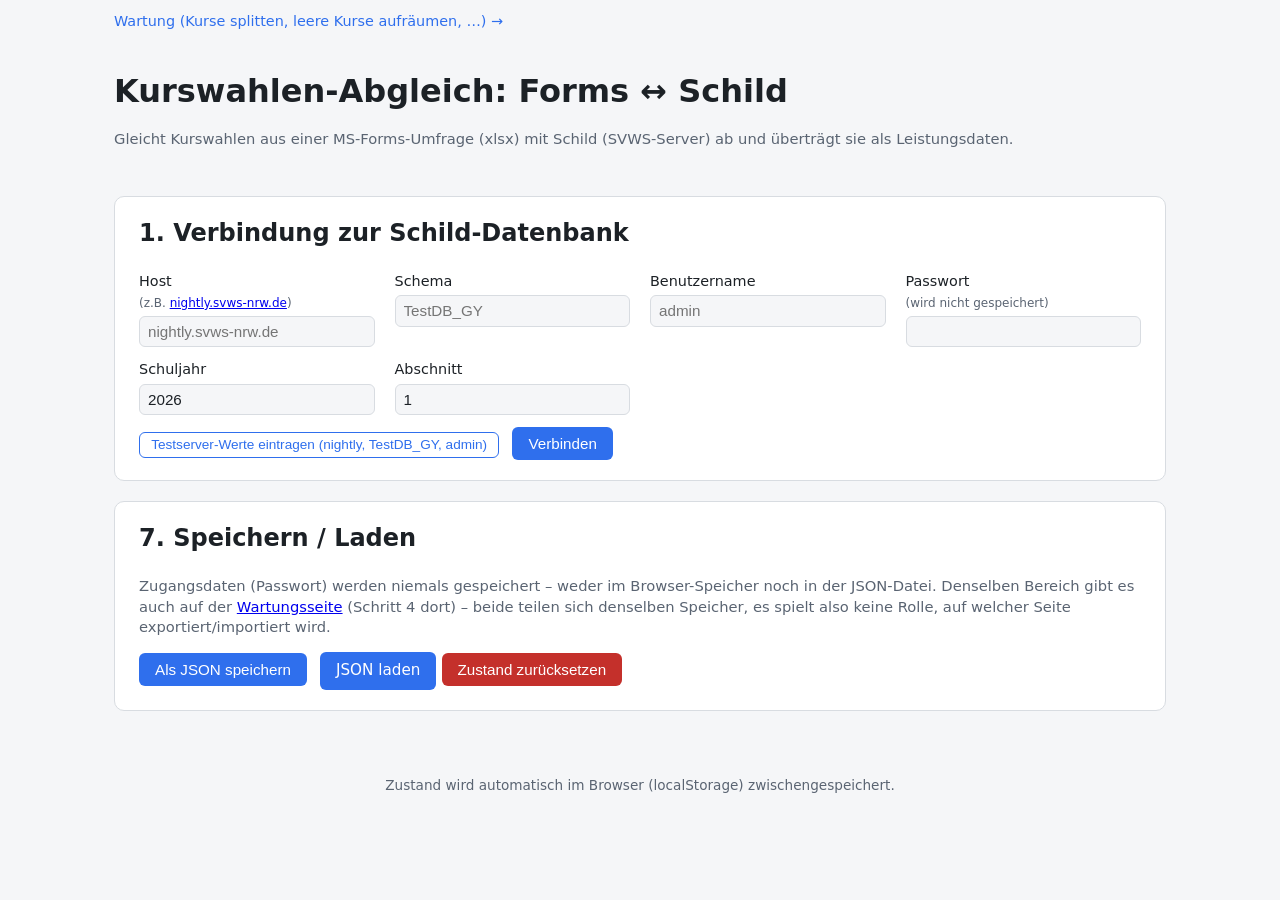
<file: index.html>
<!DOCTYPE html>
<html lang="de">
<head>
<meta charset="UTF-8" />
<meta name="viewport" content="width=device-width, initial-scale=1.0" />
<title>Kurswahlen-Abgleich: Forms ↔ Schild</title>
<link rel="stylesheet" href="css/style.css" />
</head>
<body>
<nav class="page-nav"><a href="wartung.html">Wartung (Kurse splitten, leere Kurse aufräumen, …) →</a></nav>
<header>
  <h1>Kurswahlen-Abgleich: Forms ↔ Schild</h1>
  <p class="subtitle">Gleicht Kurswahlen aus einer MS-Forms-Umfrage (xlsx) mit Schild (SVWS-Server) ab und überträgt sie als Leistungsdaten.</p>
</header>

<main>

<section id="section-connection" class="card">
  <h2>1. Verbindung zur Schild-Datenbank</h2>
  <div class="grid-form">
    <label>Host <small>(z.B. <a href="https://nightly.svws-nrw.de" target="_blank" rel="noopener">nightly.svws-nrw.de</a>)</small>
      <input type="text" id="conn-host" placeholder="nightly.svws-nrw.de" />
    </label>
    <label>Schema
      <input type="text" id="conn-schema" placeholder="TestDB_GY" />
    </label>
    <label>Benutzername
      <input type="text" id="conn-username" placeholder="admin" autocomplete="username" />
    </label>
    <label>Passwort <small>(wird nicht gespeichert)</small>
      <input type="password" id="conn-password" autocomplete="current-password" />
    </label>
    <label>Schuljahr
      <input type="number" id="conn-jahr" placeholder="2026" />
    </label>
    <label>Abschnitt
      <input type="number" id="conn-abschnitt" min="1" max="2" placeholder="1" />
    </label>
  </div>
  <button type="button" class="btn-secondary" id="btn-fill-testdata">Testserver-Werte eintragen (nightly, TestDB_GY, admin)</button>
  <button id="btn-connect">Verbinden</button>
  <span id="connect-status" class="status-msg"></span>

  <div id="status-katalog-wrapper" class="hidden">
    <h3>Zu berücksichtigende Schüler-Status</h3>
    <div id="status-katalog-container" class="checkbox-row"></div>
  </div>
</section>

<section id="section-schild-data" class="card hidden">
  <h2>2. Schild-Daten laden</h2>
  <button id="btn-load-schild-data">Schüler &amp; Kurse laden</button>
  <span id="schild-data-status" class="status-msg"></span>
  <div id="schild-data-counts" class="counts"></div>
</section>

<section id="section-forms-import" class="card hidden">
  <h2>3. Forms-Datei laden</h2>
  <input type="file" id="forms-file-input" accept=".xlsx,.xls" />
  <span id="forms-file-status" class="status-msg"></span>

  <div id="forms-preview-wrapper" class="hidden table-scroll">
    <table id="forms-preview-table"></table>
  </div>

  <div id="forms-mapping-wrapper" class="hidden">
    <h3>Spaltenzuordnung</h3>
    <div class="mapping-columns">
      <div>
        <h4>Namensspalte</h4>
        <div id="forms-name-col-container" class="column-picker-list"></div>
      </div>
      <div>
        <h4>Kurswahl-Spalten</h4>
        <div id="forms-course-cols-container" class="column-picker-list"></div>
      </div>
    </div>
    <button id="btn-apply-mapping">Auswahl übernehmen</button>
    <span id="forms-mapping-status" class="status-msg"></span>
  </div>
</section>

<section id="section-course-rewrite" class="card hidden">
  <h2>3a. Kurs-Rewrite</h2>
  <p class="hint">
    Manche Forms-Antworten kombinieren mehrere Wahlen in einer Zelle (z.B. "Lernzeit + ELSA"). Über ein
    Trennzeichen lässt sich eine solche Zelle in mehrere einzelne Kurswahlen aufsplitten, die danach
    unabhängig voneinander gematcht und übertragen werden – aus "Lernzeit + ELSA" werden dann z.B. zwei
    getrennte Wahlen "Lernzeit" und "ELSA". Gilt für alle Kurswahl-Spalten gleichermaßen. Trennzeichen-Feld
    leeren, um nicht zu splitten (Standardzustand).
  </p>
  <label>Trennzeichen
    <input type="text" id="course-split-delimiter" placeholder="z.B. +" />
  </label>
  <button id="btn-apply-course-split">Übernehmen</button>
  <span id="course-split-status" class="status-msg"></span>
</section>

<section id="section-column-prefixes" class="card hidden">
  <h2>3b. Spaltenkürzel für Kurswahl-Spalten</h2>
  <p class="hint">
    Jeder Kurswahl-Spalte kann ein Kürzel vorangestellt werden, das beim Matching dem gewählten
    Kurstext vorangestellt wird (Standard: S&lt;Spaltennummer&gt;). So lässt sich z.B. "Rudern" aus
    Spalte 7 einem anderen Schild-Kurs zuordnen als "Rudern" aus Spalte 9. Kürzel-Feld leeren, um keinen
    Präfix zu verwenden; dasselbe Kürzel für mehrere Spalten vergeben, um sie beim Matching
    zusammenzufassen.
  </p>
  <div id="column-prefix-container" class="column-prefix-list"></div>
  <button id="btn-apply-column-prefixes">Kürzel übernehmen</button>
  <span id="column-prefix-status" class="status-msg"></span>
</section>

<section id="section-student-matching" class="card hidden">
  <h2>4. Abgleich Schüler</h2>
  <button id="btn-automatch-students">Automatisch matchen</button>
  <button id="btn-save-student-matches" class="btn-secondary">Speichern</button>
  <span id="student-match-summary" class="status-msg"></span>

  <div class="filter-row">
    <div class="checkbox-row" id="student-status-filter">
      <label><input type="checkbox" value="saved" checked /> Gespeichert</label>
      <label><input type="checkbox" value="high" checked /> Hohe Konfidenz (Vorschlag)</label>
      <label><input type="checkbox" value="low" checked /> Niedrige Konfidenz</label>
      <label><input type="checkbox" value="none" checked /> Kein Treffer</label>
      <label><input type="checkbox" value="ignored" checked /> Ignoriert</label>
    </div>
    <button type="button" class="btn-secondary" id="btn-student-filter-unsicher">Nur unsichere anzeigen</button>
    <button type="button" class="btn-secondary" id="btn-student-filter-alle">Alle anzeigen</button>
  </div>

  <div class="table-scroll">
    <table id="student-match-table">
      <thead><tr><th>Forms-Name</th><th>Schild-Schüler</th><th>Status</th><th>Ignorieren</th></tr></thead>
      <tbody></tbody>
    </table>
  </div>
  <datalist id="schueler-datalist"></datalist>
</section>

<section id="section-missing-students" class="card hidden">
  <h2>4a. Schüler ohne Forms-Abgabe</h2>
  <p class="hint">
    Zeigt Schild-Schüler:innen (aus der in Schritt 2 geladenen, statusgefilterten Liste), die bislang
    keiner Forms-Zeile zugeordnet sind – Stand der Zuordnungen aus Schritt 4. Über die Klassenauswahl in
    der Kopfzeile lässt sich auf eine Klasse eingrenzen; nach der ersten Auswahl kann mit den Pfeiltasten
    hoch/runter klassenweise weitergeblättert werden.
  </p>
  <button id="btn-check-missing-students">Prüfen / Aktualisieren</button>
  <span id="missing-students-status" class="status-msg"></span>
  <div class="table-scroll">
    <table id="missing-students-table">
      <thead>
        <tr>
          <th><button type="button" class="th-sort-btn" data-sort-key="name" data-label="Name">Name</button></th>
          <th><button type="button" class="th-sort-btn" data-sort-key="id" data-label="Schild-ID">Schild-ID</button></th>
          <th>
            <button type="button" class="th-sort-btn" data-sort-key="klasse" data-label="Klasse">Klasse</button>
            <select id="missing-students-klasse-filter"><option value="">Alle Klassen</option></select>
          </th>
        </tr>
      </thead>
      <tbody></tbody>
    </table>
  </div>
</section>

<section id="section-course-matching" class="card hidden">
  <h2>5. Abgleich Kurse</h2>
  <button id="btn-automatch-courses">Automatisch matchen</button>
  <span id="course-match-summary" class="status-msg"></span>

  <div class="filter-row">
    <div class="checkbox-row" id="course-status-filter">
      <label><input type="checkbox" value="saved" checked /> Gespeichert</label>
      <label><input type="checkbox" value="high" checked /> Hohe Konfidenz (Vorschlag)</label>
      <label><input type="checkbox" value="low" checked /> Niedrige Konfidenz</label>
      <label><input type="checkbox" value="none" checked /> Kein Treffer</label>
      <label><input type="checkbox" value="ignored" checked /> Ignoriert</label>
    </div>
    <button type="button" class="btn-secondary" id="btn-course-filter-unsicher">Nur unsichere anzeigen</button>
    <button type="button" class="btn-secondary" id="btn-course-filter-alle">Alle anzeigen</button>
  </div>

  <div class="table-scroll">
    <table id="course-match-table">
      <thead><tr><th>Forms-Kurstext</th><th>Schild-Kurs</th><th>Status</th><th>Ignorieren</th><th>Aktion</th></tr></thead>
      <tbody></tbody>
    </table>
  </div>
  <datalist id="kurs-datalist"></datalist>
</section>

<dialog id="create-kurs-dialog">
  <form id="create-kurs-form" method="dialog">
    <h3>Neuen Kurs anlegen</h3>
    <p class="hint">Für Forms-Kurstext: <strong id="create-kurs-source-text"></strong></p>
    <div class="grid-form">
      <label>Kürzel <small>(Pflichtfeld, eindeutige Kurs-Kennung in Schild)</small>
        <input type="text" id="create-kurs-kuerzel" required maxlength="30" />
      </label>
      <label>Zeugnisbezeichnung <small>(optional, hilft beim künftigen automatischen Matching)</small>
        <input type="text" id="create-kurs-bezeichnung" />
      </label>
      <label>Fach <small>(optional)</small>
        <select id="create-kurs-fach"><option value="">(kein Fach)</option></select>
      </label>
      <label>Kursart (allgemein) <small>(Pflichtfeld, z.B. AG, GK, ZK)</small>
        <input type="text" id="create-kurs-kursart" list="kursart-datalist" required />
        <datalist id="kursart-datalist"></datalist>
      </label>
      <label>Wochenstunden
        <input type="number" id="create-kurs-wochenstunden" min="0" value="2" />
      </label>
      <label><input type="checkbox" id="create-kurs-sichtbar" checked /> Sichtbar in Schild</label>
    </div>
    <div>
      <span>Jahrgänge <small>(vorbelegt: 05–10, EF, Q1, Q2, falls in Schild vorhanden)</small></span>
      <div id="create-kurs-jahrgaenge-container" class="checkbox-row"></div>
    </div>
    <span id="create-kurs-status" class="status-msg"></span>
    <div class="dialog-actions">
      <button type="button" id="btn-create-kurs-cancel" class="btn-secondary">Abbrechen</button>
      <button type="submit" id="btn-create-kurs-submit">Kurs anlegen</button>
    </div>
  </form>
</dialog>

<section id="section-transfer" class="card hidden">
  <h2>6. Übertragung</h2>
  <div class="grid-form">
    <label>Kursart-Fallback <small>(falls Kurs keine Kursart liefert)</small>
      <input type="text" id="default-kursart" placeholder="z.B. AG" />
    </label>
    <label>Wochenstunden-Fallback
      <input type="number" id="default-wochenstunden" min="0" value="0" />
    </label>
    <label>Umfang Lernstandsbericht
      <select id="default-umfang">
        <option value="V">V (voller Umfang)</option>
        <option value="R">R (reduzierter Umfang)</option>
      </select>
    </label>
    <label><input type="checkbox" id="default-auf-zeugnis" /> Auf Zeugnis</label>
    <label><input type="checkbox" id="default-epochal" /> Epochalunterricht</label>
    <label>Nur ab Excel-Zeile <small>(optional, für Nachträge – Zeile 1 ist die Kopfzeile, Zeile 2 die erste Datenzeile)</small>
      <input type="number" id="transfer-start-row" min="1" placeholder="alle Zeilen" />
    </label>
  </div>

  <button id="btn-compute-preview">Vorschau berechnen</button>
  <span id="transfer-preview-status" class="status-msg"></span>
  <div class="counts" id="transfer-preview-counts"></div>

  <div class="table-scroll">
    <table id="transfer-preview-table">
      <thead><tr><th><input type="checkbox" id="transfer-select-all" checked /></th><th>Schüler</th><th>Kurs</th><th>Hinweis</th></tr></thead>
      <tbody></tbody>
    </table>
  </div>

  <button id="btn-execute-transfer" disabled>Übertragen starten</button>
  <div id="transfer-log" class="log"></div>
</section>

<section id="section-save-load" class="card">
  <h2>7. Speichern / Laden</h2>
  <p class="hint">
    Zugangsdaten (Passwort) werden niemals gespeichert – weder im Browser-Speicher noch in der JSON-Datei.
    Denselben Bereich gibt es auch auf der <a href="wartung.html">Wartungsseite</a> (Schritt 4 dort) – beide
    teilen sich denselben Speicher, es spielt also keine Rolle, auf welcher Seite exportiert/importiert
    wird.
  </p>
  <button id="btn-export-json">Als JSON speichern</button>
  <label class="file-btn">JSON laden
    <input type="file" id="import-json-input" accept=".json" />
  </label>
  <button id="btn-reset-state" class="btn-danger">Zustand zurücksetzen</button>
  <span id="save-load-status" class="status-msg"></span>
</section>

<section id="section-kurse-ohne-wahl" class="card hidden">
  <h2>8. Kurse ohne Forms-Wahl</h2>
  <p class="hint">
    Vergleicht für alle in Schritt 4 gematchten Schüler:innen ihre aktuellen Schild-Kurse mit ihren
    gematchten Forms-Kurswahlen aus Schritt 5 und findet Leistungsdaten-Einträge zu Kursen, die laut Forms
    nicht (mehr) gewählt wurden – z.B. Reste einer alten AG-Wahl. Setzt einen abgeschlossenen
    Forms-Abgleich voraus (Schritte 3–5). Berücksichtigt dabei auch die auf der
    <a href="wartung.html">Wartungsseite</a> konfigurierten Jahrgangs-/Klassen-Splits: liegt ein Kurs auf
    einem Zielkurs eines solchen Splits, gilt rückwirkend der ursprüngliche Quellkurs als gewählt – ein
    frisch gesplitteter Kurs wird also nicht fälschlich als "nicht gewählt" gemeldet, nur weil er selbst
    nie Teil einer Forms-Kurswahl war. Da reguläre Fachkurse (Mathematik, Deutsch, …) nichts mit der
    Forms-Umfrage zu tun haben und sonst immer als "nicht gewählt" auftauchen würden, muss der Vergleich
    auf mindestens ein Fach und eine Kursart eingegrenzt werden.
  </p>
  <p class="hint">
    Die in Klammern angezeigten Teilnehmerzahlen der Kurse stammen aus dem letzten "Schild-Daten laden"
    (Schritt 2) und werden automatisch nach jeder Übertragung (Schritt 6) aktualisiert. Bei Bedarf (z.B.
    wenn parallel in Schild selbst oder auf der Wartungsseite etwas geändert wurde) auch manuell möglich:
  </p>
  <button type="button" class="btn-secondary" id="btn-refresh-kursbelegung">Kursbelegung aktualisieren</button>
  <span id="kursbelegung-refresh-status" class="status-msg"></span>

  <div class="checkbox-row">
    <label><input type="checkbox" id="kurse-ohne-wahl-fach-select-all" checked /> <strong>Fach: alle</strong></label>
  </div>
  <div class="checkbox-row" id="kurse-ohne-wahl-fach-filter"></div>
  <div class="checkbox-row">
    <label><input type="checkbox" id="kurse-ohne-wahl-kursart-select-all" checked /> <strong>Kursart: alle</strong></label>
  </div>
  <div class="checkbox-row" id="kurse-ohne-wahl-kursart-filter"></div>
  <button id="btn-run-kurse-ohne-wahl">Prüfen</button>
  <span id="kurse-ohne-wahl-status" class="status-msg"></span>
  <progress id="kurse-ohne-wahl-progress" class="progress-bar hidden" value="0" max="100"></progress>

  <div>
    <input type="text" id="kurse-ohne-wahl-suche" placeholder="Suchen (Schüler, Fach, Kursart, Kurs) …" />
  </div>
  <div class="table-scroll">
    <table id="kurse-ohne-wahl-table">
      <thead>
        <tr>
          <th><input type="checkbox" id="kurse-ohne-wahl-select-all" /></th>
          <th><button type="button" class="th-sort-btn" data-sort-key="schueler" data-label="Schüler">Schüler</button></th>
          <th><button type="button" class="th-sort-btn" data-sort-key="fach" data-label="Fach">Fach</button></th>
          <th><button type="button" class="th-sort-btn" data-sort-key="kursart" data-label="Kursart">Kursart</button></th>
          <th><button type="button" class="th-sort-btn" data-sort-key="kurs" data-label="Kurs">Kurs</button></th>
          <th><button type="button" class="th-sort-btn" data-sort-key="id" data-label="Leistungsdaten-ID">Leistungsdaten-ID</button></th>
          <th></th>
        </tr>
      </thead>
      <tbody></tbody>
    </table>
  </div>
  <button id="btn-delete-kurse-ohne-wahl" class="btn-danger" disabled>Ausgewählte löschen</button>
  <div id="kurse-ohne-wahl-log" class="log"></div>
</section>

</main>

<footer>
  <p>Zustand wird automatisch im Browser (localStorage) zwischengespeichert.</p>
</footer>

<script src="js/vendor/xlsx.full.min.js"></script>
<script src="js/svwsApi.js"></script>
<script src="js/sharedCode.js"></script>
<script src="js/export.js"></script>
<script src="js/formsImport.js"></script>
<script src="js/matching.js"></script>
<script src="js/storage.js"></script>
<script src="js/app.js"></script>
</body>
</html>
</file>
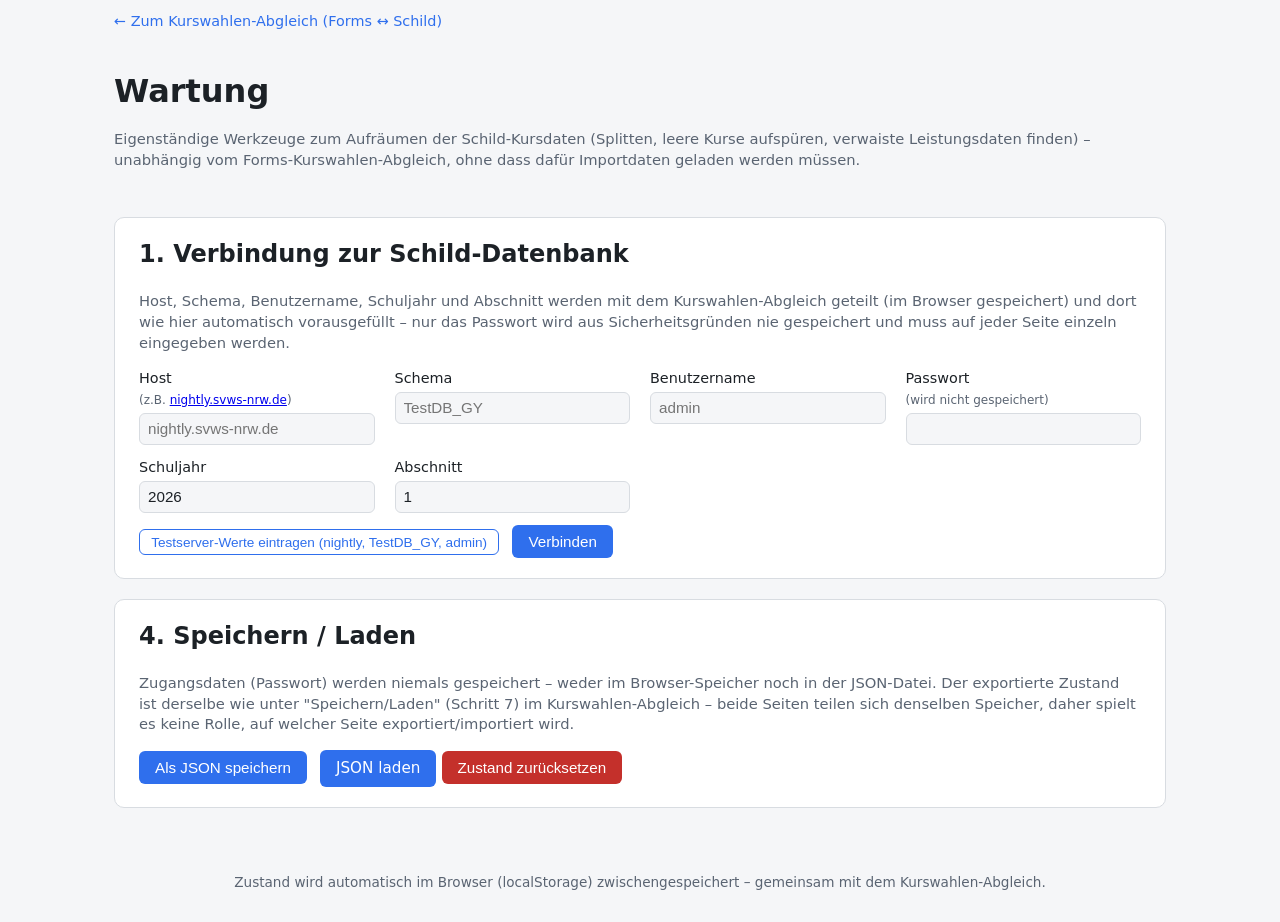
<file: wartung.html>
<!DOCTYPE html>
<html lang="de">
<head>
<meta charset="UTF-8" />
<meta name="viewport" content="width=device-width, initial-scale=1.0" />
<title>Kurswahlen-Abgleich: Wartung</title>
<link rel="stylesheet" href="css/style.css" />
</head>
<body>
<nav class="page-nav"><a href="index.html">← Zum Kurswahlen-Abgleich (Forms ↔ Schild)</a></nav>
<header>
  <h1>Wartung</h1>
  <p class="subtitle">
    Eigenständige Werkzeuge zum Aufräumen der Schild-Kursdaten (Splitten, leere Kurse aufspüren, verwaiste
    Leistungsdaten finden) – unabhängig vom Forms-Kurswahlen-Abgleich, ohne dass dafür Importdaten geladen
    werden müssen.
  </p>
</header>

<main>

<section id="section-connection" class="card">
  <h2>1. Verbindung zur Schild-Datenbank</h2>
  <p class="hint">
    Host, Schema, Benutzername, Schuljahr und Abschnitt werden mit dem Kurswahlen-Abgleich geteilt (im
    Browser gespeichert) und dort wie hier automatisch vorausgefüllt – nur das Passwort wird aus
    Sicherheitsgründen nie gespeichert und muss auf jeder Seite einzeln eingegeben werden.
  </p>
  <div class="grid-form">
    <label>Host <small>(z.B. <a href="https://nightly.svws-nrw.de" target="_blank" rel="noopener">nightly.svws-nrw.de</a>)</small>
      <input type="text" id="conn-host" placeholder="nightly.svws-nrw.de" />
    </label>
    <label>Schema
      <input type="text" id="conn-schema" placeholder="TestDB_GY" />
    </label>
    <label>Benutzername
      <input type="text" id="conn-username" placeholder="admin" autocomplete="username" />
    </label>
    <label>Passwort <small>(wird nicht gespeichert)</small>
      <input type="password" id="conn-password" autocomplete="current-password" />
    </label>
    <label>Schuljahr
      <input type="number" id="conn-jahr" placeholder="2026" />
    </label>
    <label>Abschnitt
      <input type="number" id="conn-abschnitt" min="1" max="2" placeholder="1" />
    </label>
  </div>
  <button type="button" class="btn-secondary" id="btn-fill-testdata">Testserver-Werte eintragen (nightly, TestDB_GY, admin)</button>
  <button id="btn-connect">Verbinden</button>
  <span id="connect-status" class="status-msg"></span>

  <div id="status-katalog-wrapper" class="hidden">
    <h3>Zu berücksichtigende Schüler-Status</h3>
    <div id="status-katalog-container" class="checkbox-row"></div>
  </div>
</section>

<section id="section-schild-data" class="card hidden">
  <h2>2. Schild-Daten laden</h2>
  <button id="btn-load-schild-data">Schüler &amp; Kurse laden</button>
  <span id="schild-data-status" class="status-msg"></span>
  <div id="schild-data-counts" class="counts"></div>
</section>

<section id="section-wartung" class="card hidden">
  <h2>3. Wartung</h2>
  <p class="hint">
    Die in Klammern angezeigten Teilnehmerzahlen der Kurse stammen aus dem letzten "Schild-Daten laden"
    oben und werden automatisch nach jedem Split/Löschen unten aktualisiert. Bei Bedarf (z.B. wenn parallel
    in Schild selbst etwas geändert wurde) auch manuell möglich:
  </p>
  <button type="button" class="btn-secondary" id="btn-refresh-kursbelegung">Kursbelegung aktualisieren</button>
  <span id="kursbelegung-refresh-status" class="status-msg"></span>

  <details class="wartung-baustein">
  <summary><h3>Leistungsdaten mit leerem Kurs</h3></summary>
  <p class="hint">
    Findet Leistungsdaten-Einträge, die eine Kursart tragen (also ursprünglich einem Kurs zugeordnet
    waren), deren Kurs-Verknüpfung aber fehlt <em>oder</em> auf einen nicht mehr existierenden Kurs zeigt
    – letzteres z.B. bei doppelt angelegten Einträgen für dasselbe Fach, bei denen einer der beiden Kurse
    zwischenzeitlich in Schild gelöscht wurde (Schild zeigt den Kurs dann als leer an, obwohl technisch
    eine Kurs-ID hinterlegt ist). Normaler Klassenunterricht <strong>ohne</strong> Kursart wird nicht
    gemeldet – regulärer Klassenunterricht mit Kursart PUK wird gemeldet. Über die ▾-Schaltfläche
    im Spaltenkopf "Kursart" lässt sich eine solche Kursart gezielt ausblenden (Checkbox-Filter, wie bei
    "Leere Kurse suchen" unten – wirkt nur auf die Anzeige, nicht auf die Prüfung selbst).
  </p>
  <button id="btn-run-check-leerer-kurs">Prüfen</button>
  <span id="check-leerer-kurs-status" class="status-msg"></span>
  <span id="check-leerer-kurs-treffer-hinweis" class="status-msg"></span>
  <progress id="check-leerer-kurs-progress" class="progress-bar hidden" value="0" max="100"></progress>

  <div class="table-scroll">
    <table id="check-leerer-kurs-table">
      <thead>
        <tr>
          <th><input type="checkbox" id="check-leerer-kurs-select-all" /></th>
          <th>Schüler</th>
          <th>Fach</th>
          <th>
            Kursart
            <span class="col-filter-wrap">
              <button type="button" class="col-filter-btn" id="check-leerer-kurs-kursart-filter-btn" title="Nach Kursart filtern">▾</button>
              <div class="col-filter-popover hidden" id="check-leerer-kurs-kursart-filter-popover">
                <div class="col-filter-options" id="check-leerer-kurs-kursart-filter-options"></div>
              </div>
            </span>
          </th>
          <th>Kurs-ID</th>
          <th>Leistungsdaten-ID</th>
        </tr>
      </thead>
      <tbody></tbody>
    </table>
  </div>
  <button id="btn-delete-check-leerer-kurs" class="btn-danger" disabled>Ausgewählte löschen</button>
  <div id="check-leerer-kurs-log" class="log"></div>

  </details>

  <details class="wartung-baustein">
  <summary><h3>Split in Jahrgangskurse</h3></summary>
  <p class="hint">
    Verschiebt Schüler:innen eines Jahrgangs von einem Quellkurs in einen Zielkurs (z.B. um einen
    gemeinsam angelegten Kurs nachträglich nach Jahrgängen aufzuteilen). Quell- und Zielkurs müssen
    bereits existierende Kurse sein; fehlt der passende Zielkurs, legt der Button "+ Kurs" im Zielkurs-Feld
    ihn über einen eigenen Dialog an (mit Vorschlägen aus dem Quellkurs vorbelegt, aber frei änderbar).
    Bereits im Zielkurs vorhandene Schüler:innen werden nicht doppelt angelegt, aber trotzdem aus dem
    Quellkurs entfernt. Über "+ Jahrgang" lässt sich zu einer Zeile schnell eine weitere Zeile mit demselben
    Quellkurs anlegen, um einen Kurs auf mehrere Jahrgänge/Zielkurse aufzuteilen.
  </p>

  <h4>Automatischer Vorschlag</h4>
  <p class="hint">
    Kurs wählen und "Vorschlag erzeugen" klicken: ermittelt anhand der aktuell eingeschriebenen
    Schüler:innen, welche Jahrgänge im Kurs vorkommen, und schlägt je Jahrgang einen Zielkurs vor
    (Kürzel "&lt;Quellkurs&gt;-&lt;Jahrgang&gt;" – ein bereits vorhandener gleichnamiger Kurs wird
    wiederverwendet, sonst bei "Übernehmen" neu angelegt). Bezeichnung/Fach/Kursart/Wochenstunden werden
    vom Quellkurs übernommen, sind aber je Zeile änderbar. Das Zielkurs-Feld lässt sich frei anpassen:
    einen vorhandenen Kurs wählen, den Namen ändern, oder mehreren Zeilen denselben Namen geben, um sie im
    selben (ggf. neu angelegten) Kurs zusammenzuführen. Übernommene Zeilen landen unten in der Liste und
    werden erst durch "Split durchführen" tatsächlich verschoben – danach lässt sich direkt der nächste
    Kurs splitten.
  </p>
  <label>Kurs
    <input type="text" id="autosplit-quellkurs-input" list="kurs-datalist-anzahl" placeholder="Kurs wählen" />
  </label>
  <button type="button" class="btn-secondary" id="btn-autosplit-vorschlag">Vorschlag erzeugen</button>
  <span id="autosplit-status" class="status-msg"></span>
  <div class="table-scroll hidden" id="autosplit-table-wrap">
    <table id="autosplit-table">
      <thead>
        <tr>
          <th><input type="checkbox" id="autosplit-select-all" checked /></th>
          <th>Jahrgang</th>
          <th>Schüler</th>
          <th>Zielkurs</th>
          <th>Bezeichnung</th>
          <th>Fach</th>
          <th>Kursart</th>
          <th>WStd.</th>
        </tr>
      </thead>
      <tbody></tbody>
    </table>
  </div>
  <button type="button" id="btn-autosplit-uebernehmen" class="hidden">Ausgewählte übernehmen</button>
  <div id="autosplit-log" class="log"></div>

  <div class="table-scroll">
    <table id="split-jahrgang-table" class="split-table">
      <thead>
        <tr>
          <th>Quellkurs</th>
          <th>Jahrgang</th>
          <th>Zielkurs</th>
          <th></th>
        </tr>
      </thead>
      <tbody></tbody>
    </table>
  </div>
  <button type="button" class="btn-secondary" id="btn-split-jahrgang-add-row">+ Zeile hinzufügen</button>
  <button id="btn-split-jahrgang-execute">Split durchführen</button>
  <span id="split-jahrgang-status" class="status-msg"></span>
  <progress id="split-jahrgang-progress" class="progress-bar hidden" value="0" max="100"></progress>
  <div id="split-jahrgang-log" class="log"></div>

  </details>

  <details class="wartung-baustein">
  <summary><h3>Split in Klassenkurse</h3></summary>
  <p class="hint">
    Wie "Split in Jahrgangskurse" oben, aber nach Klasse statt Jahrgang gruppiert – z.B. um einen gemeinsam
    angelegten Kurs klassenweise aufzuteilen. Quell- und Zielkurs müssen bereits existierende Kurse sein;
    fehlt der passende Zielkurs, legt der Button "+ Kurs" im Zielkurs-Feld ihn an (da Kurse in Schild keine
    direkte Klassen-, sondern nur eine Jahrgangs-Zuordnung kennen, wird dabei der Jahrgang der gewählten
    Klasse vorausgewählt, bleibt aber änderbar). Bereits im Zielkurs vorhandene Schüler:innen werden nicht
    doppelt angelegt, aber trotzdem aus dem Quellkurs entfernt. Über "+ Klasse" lässt sich zu einer Zeile
    schnell eine weitere Zeile mit demselben Quellkurs anlegen.
  </p>

  <h4>Automatischer Vorschlag</h4>
  <p class="hint">
    Wie beim Vorschlag für "Split in Jahrgangskurse" oben, nur nach Klasse statt Jahrgang gruppiert: Kurs
    wählen und "Vorschlag erzeugen" klicken – ermittelt anhand der aktuell eingeschriebenen Schüler:innen,
    welche Klassen im Kurs vorkommen, und schlägt je Klasse einen Zielkurs vor (Kürzel
    "&lt;Quellkurs&gt;-&lt;Klasse&gt;" – ein bereits vorhandener gleichnamiger Kurs wird wiederverwendet,
    sonst bei "Übernehmen" neu angelegt). Bezeichnung/Fach/Kursart/Wochenstunden werden vom Quellkurs
    übernommen, sind aber je Zeile änderbar. Das Zielkurs-Feld lässt sich frei anpassen: einen vorhandenen
    Kurs wählen, den Namen ändern, oder mehreren Zeilen denselben Namen geben, um sie im selben (ggf. neu
    angelegten) Kurs zusammenzuführen. Übernommene Zeilen landen unten in der Liste und werden erst durch
    "Split durchführen" tatsächlich verschoben.
  </p>
  <label>Kurs
    <input type="text" id="autosplit-klasse-quellkurs-input" list="kurs-datalist-anzahl" placeholder="Kurs wählen" />
  </label>
  <button type="button" class="btn-secondary" id="btn-autosplit-klasse-vorschlag">Vorschlag erzeugen</button>
  <span id="autosplit-klasse-status" class="status-msg"></span>
  <div class="table-scroll hidden" id="autosplit-klasse-table-wrap">
    <table id="autosplit-klasse-table">
      <thead>
        <tr>
          <th><input type="checkbox" id="autosplit-klasse-select-all" checked /></th>
          <th>Klasse</th>
          <th>Schüler</th>
          <th>Zielkurs</th>
          <th>Bezeichnung</th>
          <th>Fach</th>
          <th>Kursart</th>
          <th>WStd.</th>
        </tr>
      </thead>
      <tbody></tbody>
    </table>
  </div>
  <button type="button" id="btn-autosplit-klasse-uebernehmen" class="hidden">Ausgewählte übernehmen</button>
  <div id="autosplit-klasse-log" class="log"></div>

  <div class="table-scroll">
    <table id="split-klasse-table" class="split-table">
      <thead>
        <tr>
          <th>Quellkurs</th>
          <th>Klasse</th>
          <th>Zielkurs</th>
          <th></th>
        </tr>
      </thead>
      <tbody></tbody>
    </table>
  </div>
  <button type="button" class="btn-secondary" id="btn-split-klasse-add-row">+ Zeile hinzufügen</button>
  <button id="btn-split-klasse-execute">Split durchführen</button>
  <span id="split-klasse-status" class="status-msg"></span>
  <progress id="split-klasse-progress" class="progress-bar hidden" value="0" max="100"></progress>
  <div id="split-klasse-log" class="log"></div>

  </details>

  <details class="wartung-baustein">
  <summary><h3>Leere Kurse suchen</h3></summary>
  <p class="hint">
    Findet Kurse, denen aktuell keine Schüler:innen zugeordnet sind – basierend auf dem zuletzt geladenen
    Datenstand (Schritt 2 bzw. "Kursbelegung aktualisieren" oben), z.B. um Kurse aufzuspüren, die nach
    einem Split oder einer Bereinigung leer zurückgeblieben sind. Über die kleinen ▾-Schaltflächen in den
    Spaltenköpfen "Fach" und "Kursart" lässt sich die Ergebnisliste per Checkbox auf bestimmte Werte
    eingrenzen (Auswahl wird gespeichert, wirkt sofort). Das Löschen betrifft den Kurs selbst, nicht nur
    einzelne Leistungsdaten – Schild prüft dabei serverseitig, ob der Kurs überhaupt löschbar ist (z.B.
    keine anderen Abhängigkeiten), und meldet das Ergebnis je Kurs einzeln zurück.
  </p>
  <p class="hint">
    <strong>Hinweis (Stand Juli 2026):</strong> Das Löschen von Kursen über die SVWS-API ist serverseitig
    noch nicht freigegeben (der Endpunkt ist auf den Server-Entwicklungsmodus beschränkt und antwortet im
    Normalbetrieb mit einem Fehler) – "Ausgewählte löschen"/"Löschen" unten schlagen deshalb aktuell
    typischerweise fehl. Leere Kurse lassen sich stattdessen direkt in der Schild3-Anwendung löschen: dort
    mehrere Kurse markieren und über das Rechtsklick-Kontextmenü entfernen. Der Button
    <strong>"Ausgewählte mit Sortierung 0 versehen"</strong> erleichtert das Auffinden: er setzt bei den
    unten per Checkbox ausgewählten Kursen die Sortierung auf 0, sodass sie in Schild3 bei der Sortierung
    "Benutzerdefiniert" ganz oben erscheinen und sich dort bequem gemeinsam markieren und löschen lassen.
  </p>
  <button id="btn-run-leere-kurse">Prüfen</button>
  <span id="leere-kurse-status" class="status-msg"></span>

  <div>
    <input type="text" id="leere-kurse-suche" placeholder="Suchen (Kurs, Fach, Kursart) …" />
    <span id="leere-kurse-treffer-hinweis" class="status-msg"></span>
  </div>
  <div class="table-scroll">
    <table id="leere-kurse-table">
      <thead>
        <tr>
          <th><input type="checkbox" id="leere-kurse-select-all" /></th>
          <th><button type="button" class="th-sort-btn" data-sort-key="kurs" data-label="Kurs">Kurs</button></th>
          <th>
            <button type="button" class="th-sort-btn" data-sort-key="fach" data-label="Fach">Fach</button>
            <span class="col-filter-wrap">
              <button type="button" class="col-filter-btn" id="leere-kurse-fach-filter-btn" title="Nach Fach filtern">▾</button>
              <div class="col-filter-popover hidden" id="leere-kurse-fach-filter-popover">
                <div class="col-filter-options" id="leere-kurse-fach-filter-options"></div>
              </div>
            </span>
          </th>
          <th>
            <button type="button" class="th-sort-btn" data-sort-key="kursart" data-label="Kursart">Kursart</button>
            <span class="col-filter-wrap">
              <button type="button" class="col-filter-btn" id="leere-kurse-kursart-filter-btn" title="Nach Kursart filtern">▾</button>
              <div class="col-filter-popover hidden" id="leere-kurse-kursart-filter-popover">
                <div class="col-filter-options" id="leere-kurse-kursart-filter-options"></div>
              </div>
            </span>
          </th>
          <th><button type="button" class="th-sort-btn" data-sort-key="id" data-label="Kurs-ID">Kurs-ID</button></th>
          <th></th>
        </tr>
      </thead>
      <tbody></tbody>
    </table>
  </div>
  <button id="btn-delete-leere-kurse" class="btn-danger" disabled>Ausgewählte löschen</button>
  <button type="button" class="btn-secondary" id="btn-leere-kurse-sortierung-null" disabled>Ausgewählte mit Sortierung 0 versehen</button>
  <div id="leere-kurse-log" class="log"></div>

  </details>

  <details class="wartung-baustein">
  <summary><h3>Blockung mit Leistungsdaten abgleichen</h3></summary>
  <p class="hint">
    Vergleicht die Kurszuordnung einer Blockung der gymnasialen Oberstufe mit den tatsächlich eingetragenen
    Leistungsdaten der Schüler:innen dieser Stufe im aktuellen Halbjahr – z.B. um manuell nachgetragene
    Umwahlen auf Vollständigkeit zu prüfen. Verglichen wird je Schüler:in anhand von Fach und Kursart (Kurse
    in einer Blockung haben keine eigene, mit dem normalen Kurskatalog vergleichbare ID – ein Abgleich über
    Kurs-IDs ist serverseitig nicht möglich). Gibt es zu Fach/Kursart mehrere parallele Kurse (z.B. zwei
    GK-Kurse), wird versucht, über die aus dem Kurs-Kürzel abgelesene Kursnummer (z.B. die "3" in "SP-GK3")
    den richtigen eindeutig zu bestimmen – Rateversuch, kein Garant. Gemeldet wird, wenn ein laut Blockung
    erwarteter Kurs in den Leistungsdaten ganz fehlt, oder wenn bei mehreren passenden Kursen keine
    eindeutige Kursnummer-Zuordnung möglich war (dann mit Hinweis "unsicher" – bitte von Hand prüfen).
    Mit der Option unten wird zusätzlich geprüft, ob auch der als eindeutig erkannte Kurs wirklich passt
    (z.B. Sp-GK1 laut Blockung, aber Sp-GK2 in den Leistungsdaten) – ohne diese Prüfung fällt so eine
    Verwechslung sonst nicht auf, weil pro Fach/Kursart meist nur ein einziger Kurs in Frage kommt.
  </p>
  <div class="grid-form">
    <label>Stufe
      <select id="blockung-abgleich-stufe"><option value="">(wählen)</option></select>
    </label>
    <label>Blockung
      <select id="blockung-abgleich-blockung" disabled><option value="">(erst Stufe wählen)</option></select>
    </label>
  </div>
  <div class="checkbox-row">
    <label>
      <input type="checkbox" id="blockung-abgleich-details" checked />
      Auch Kursbezeichnung (Kursnummer) und Lehrer:in des eindeutig zugeordneten Kurses vergleichen, nicht
      nur Fach und Kursart
    </label>
  </div>
  <div class="checkbox-row">
    <label>
      <input type="checkbox" id="blockung-abgleich-beide-richtungen" />
      Auch Kurse zeigen, die nur in den Leistungsdaten stehen, aber nicht in der Blockung vorkommen
    </label>
  </div>
  <button id="btn-run-blockung-abgleich" disabled>Abgleichen</button>
  <span id="blockung-abgleich-status" class="status-msg"></span>
  <progress id="blockung-abgleich-progress" class="progress-bar hidden" value="0" max="100"></progress>

  <div class="table-scroll">
    <table id="blockung-abgleich-table">
      <thead>
        <tr>
          <th><input type="checkbox" id="blockung-abgleich-select-all" /></th>
          <th>Schüler</th>
          <th>Fach</th>
          <th>Kursart</th>
          <th>Kurs laut Blockung</th>
          <th>Kurs laut Leistungsdaten</th>
          <th>Hinweis</th>
          <th>Aktion</th>
        </tr>
      </thead>
      <tbody></tbody>
    </table>
  </div>
  <p class="hint">
    "Übernehmen" trägt den laut Blockung erwarteten Kurs in die Leistungsdaten ein – ist bereits ein
    (falscher) Eintrag zu Fach/Kursart vorhanden, wird bei diesem nur die Kurszuordnung korrigiert, sonst
    wird ein neuer Eintrag angelegt. Nur möglich, wenn sich der Zielkurs im Kurskatalog eindeutig
    bestimmen lässt (nicht bei "unsicher"-Treffern mit mehreren gleich passenden Kursen ohne
    unterscheidbare Kursnummer) – solche Zeilen bitte von Hand in Schild3 nachtragen.
  </p>
  <button id="btn-apply-blockung-abgleich-selected" disabled>Ausgewählte übernehmen</button>
  <div id="blockung-abgleich-log" class="log"></div>

  </details>

  <details class="wartung-baustein">
  <summary><h3>Abgleich Untis mit Leistungsdaten</h3></summary>
  <p class="hint">
    Vergleicht die Kurswahlen aus einem Untis-Export (Datei "GPU015.TXT", Kurswahl der Studenten - DIF-
    Format) mit den tatsächlich eingetragenen Leistungsdaten der Schüler:innen einer Jahrgangsstufe. Die
    Datei bleibt nach dem Einlesen gespeichert, bis eine neue eingelesen wird - ein erneutes Hochladen ist
    also nicht bei jedem Abgleich nötig. Verglichen wird je Schüler:in zunächst anhand des Fachs, optional
    zusätzlich anhand der Kursbezeichnung ("Unterrichtsalias" aus der Untis-Datei gegen das Kurs-Kürzel in
    Schild) und/oder der Kursart ("Statistikkennzeichen" aus der Untis-Datei - 1/2/3/4/M/S/Z für
    LK1/LK2/AB3/AB4/GKM/GKS/ZK - gegen die Kursart des Leistungsdaten-Eintrags in Schild; ein leeres oder
    unbekanntes Statistikkennzeichen wird als eigener Befund gemeldet, nicht stillschweigend übersprungen).
    Schüler:innen werden über die "Studentennummer" (Feld 7 der Untis-Datei) der Schild-internen
    Schüler-ID zugeordnet - stimmt das bei Ihnen nicht überein, findet der Abgleich diese Person nicht.
    Trennzeichen und Zeichensatz der Datei werden automatisch erkannt (Untis lässt beim Export freie Wahl
    des Trennzeichens). Ein Abgleich der unterrichtenden Lehrkraft ist (noch) nicht möglich, da die
    Kurswahl-Datei dafür keine Information enthält (das stünde nur in der separaten Unterrichts-Datei
    GPU002.TXT) - für eine spätere Erweiterung vorgesehen, ebenso wie eine Liste nicht zu beachtender
    Elemente. Rein lesende Prüfung ohne Lösch-/Änderungsfunktion.
  </p>

  <div class="grid-form">
    <label>Untis-Datei (GPU015.TXT)
      <input type="file" id="untis-datei-input" accept=".txt,text/plain" />
    </label>
  </div>
  <span id="untis-datei-status" class="status-msg"></span>

  <div class="checkbox-row">
    <label>
      <input type="checkbox" id="untis-abgleich-kursbezeichnung" checked />
      Kursbezeichnung abgleichen (nicht nur Fach)
    </label>
  </div>
  <div class="checkbox-row">
    <label>
      <input type="checkbox" id="untis-abgleich-kursart" checked />
      Kursart abgleichen (Statistikkennzeichen 1/2/3/4/M/S/Z gegen LK1/LK2/AB3/AB4/GKM/GKS/ZK in Schild)
    </label>
  </div>
  <div class="checkbox-row">
    <label title="Rewrite-Regel: wird nur angewendet, wenn 'Kursart abgleichen' oben aktiv ist">
      <input type="checkbox" id="untis-abgleich-rewrite-ab34-gks-untis" />
      Rewrite-Regel: AB3/AB4 laut Untis (Statistikkennzeichen) beim Vergleich als GKS werten
    </label>
  </div>
  <div class="checkbox-row">
    <label title="Rewrite-Regel: wird nur angewendet, wenn 'Kursart abgleichen' oben aktiv ist">
      <input type="checkbox" id="untis-abgleich-rewrite-ab34-gks-schild" />
      Rewrite-Regel: AB3/AB4 laut Schild-Leistungsdaten beim Vergleich als GKS werten
    </label>
  </div>
  <div class="checkbox-row">
    <label title="Benötigt zusätzlich die Untis-Datei GPU002.TXT (Unterricht) - noch nicht implementiert">
      <input type="checkbox" id="untis-abgleich-lehrer" disabled />
      Lehrer:in abgleichen (noch nicht verfügbar - benötigt zusätzlich GPU002.TXT)
    </label>
  </div>

  <div class="grid-form">
    <label>Jahrgangsstufe
      <select id="untis-abgleich-jahrgang" disabled><option value="">(erst Schild-Daten laden)</option></select>
    </label>
  </div>
  <button id="btn-run-untis-abgleich" disabled>Abgleichen</button>
  <span id="untis-abgleich-status" class="status-msg"></span>
  <progress id="untis-abgleich-progress" class="progress-bar hidden" value="0" max="100"></progress>

  <div class="table-scroll">
    <table id="untis-abgleich-table">
      <thead>
        <tr>
          <th>Schüler</th>
          <th>Fach</th>
          <th>Kurs laut Untis</th>
          <th>Kurs laut Leistungsdaten</th>
          <th>Hinweis</th>
        </tr>
      </thead>
      <tbody></tbody>
    </table>
  </div>

  </details>

  <details class="wartung-baustein">
  <summary><h3>Pflichtunterricht im Klassenverband (PUK) prüfen</h3></summary>
  <p class="hint">
    Vergleicht für alle Klassen die Leistungsdaten-Einträge mit der Kursart "PUK" (Pflichtunterricht im
    Klassenverband) - der übliche Klassenunterricht ohne eigenen Kurs, der deshalb von den anderen
    Wartungs-Bausteinen hier (die sich auf echte Kurse beziehen) nicht erfasst wird. Je Fach und Klasse zwei
    Prüfungen: ob alle Schüler:innen dieser Klasse für dieses Fach dieselbe Lehrkraft eingetragen haben, und
    ob überhaupt alle Schüler:innen der Klasse dieses Fach als PUK eingetragen haben (Pflichtunterricht
    betrifft die ganze Klasse - fehlt es bei einem Teil, ist das auffällig). Rein lesende Prüfung ohne
    Lösch-/Änderungsfunktion.
  </p>

  <button id="btn-run-puk">Prüfen</button>
  <span id="puk-status" class="status-msg"></span>
  <progress id="puk-progress" class="progress-bar hidden" value="0" max="100"></progress>

  <div class="table-scroll">
    <table id="puk-table">
      <thead>
        <tr>
          <th>
            Klasse
            <span class="col-filter-wrap">
              <button type="button" class="col-filter-btn" id="puk-klasse-filter-btn" title="Nach Klasse filtern">▾</button>
              <div class="col-filter-popover hidden" id="puk-klasse-filter-popover">
                <div class="col-filter-options" id="puk-klasse-filter-options"></div>
              </div>
            </span>
          </th>
          <th>Fach</th>
          <th>Hinweis</th>
        </tr>
      </thead>
      <tbody></tbody>
    </table>
  </div>

  </details>

  <details class="wartung-baustein">
  <summary><h3>Einwilligung Lernplattform prüfen</h3></summary>
  <p class="hint">
    Listet für eine ausgewählte Lernplattform (z.B. "IServ", "Moodle", "Teams" - schulspezifischer Katalog)
    alle aktuell geladenen Schüler:innen mit ihrem Einwilligungsstatus zur <strong>Nutzung</strong> dieser
    Plattform auf: <strong>zugestimmt</strong> oder <strong>abgelehnt</strong> (je nachdem, was zu dieser
    Lernplattform hinterlegt ist), sonst <strong>keine Einstellung getroffen</strong> (noch gar kein
    Datensatz dazu vorhanden). Das serverseitige Feld "abgefragt" (soll eigentlich anzeigen, ob überhaupt
    schon nachgefragt wurde) fließt bewusst <strong>nicht</strong> in diese Einstufung ein - es wird in der
    Praxis nicht zuverlässig gepflegt -, steht aber zur eigenen Einschätzung in einer eigenen Spalte.
    Über die Checkboxen lässt sich die Anzeige auf einzelne Status eingrenzen, z.B. um nur die noch offenen
    Fälle zu sehen. Benutzername/Initialkennwort der Lernplattform werden bewusst nicht angezeigt (sensible
    Zugangsdaten, für diese Prüfung nicht nötig). Rein lesende Prüfung ohne Lösch-/Änderungsfunktion.
  </p>

  <div class="grid-form">
    <label>Lernplattform
      <select id="lernplattform-select" disabled><option value="">(erst Schild-Daten laden)</option></select>
    </label>
  </div>
  <div class="checkbox-row">
    <label><input type="checkbox" id="lernplattform-filter-zugestimmt" checked /> Zugestimmt</label>
    <label><input type="checkbox" id="lernplattform-filter-abgelehnt" checked /> Abgelehnt</label>
    <label><input type="checkbox" id="lernplattform-filter-keine" checked /> Keine Einstellung getroffen</label>
  </div>
  <button id="btn-run-lernplattform" disabled>Prüfen</button>
  <span id="lernplattform-status" class="status-msg"></span>
  <progress id="lernplattform-progress" class="progress-bar hidden" value="0" max="100"></progress>

  <div>
    <input type="text" id="lernplattform-suche" placeholder="Suchen (Schüler, Klasse) …" />
  </div>
  <div class="table-scroll">
    <table id="lernplattform-table">
      <thead>
        <tr>
          <th>Schüler</th>
          <th>Klasse</th>
          <th>Status</th>
          <th>Abgefragt</th>
        </tr>
      </thead>
      <tbody></tbody>
    </table>
  </div>

  </details>

  <datalist id="kurs-datalist-anzahl"></datalist>
  <datalist id="kursart-datalist"></datalist>
</section>

<section id="section-save-load" class="card">
  <h2>4. Speichern / Laden</h2>
  <p class="hint">
    Zugangsdaten (Passwort) werden niemals gespeichert – weder im Browser-Speicher noch in der
    JSON-Datei. Der exportierte Zustand ist derselbe wie unter "Speichern/Laden" (Schritt 7) im
    Kurswahlen-Abgleich – beide Seiten teilen sich denselben Speicher, daher spielt es keine Rolle, auf
    welcher Seite exportiert/importiert wird.
  </p>
  <button id="btn-export-json">Als JSON speichern</button>
  <label class="file-btn">JSON laden
    <input type="file" id="import-json-input" accept=".json" />
  </label>
  <button id="btn-reset-state" class="btn-danger">Zustand zurücksetzen</button>
  <span id="save-load-status" class="status-msg"></span>
</section>

<dialog id="create-kurs-dialog">
  <form id="create-kurs-form" method="dialog">
    <h3>Neuen Kurs anlegen</h3>
    <p class="hint">Für: <strong id="create-kurs-source-text"></strong></p>
    <div class="grid-form">
      <label>Kürzel <small>(Pflichtfeld, eindeutige Kurs-Kennung in Schild)</small>
        <input type="text" id="create-kurs-kuerzel" required maxlength="30" />
      </label>
      <label>Zeugnisbezeichnung <small>(optional)</small>
        <input type="text" id="create-kurs-bezeichnung" />
      </label>
      <label>Fach <small>(optional)</small>
        <select id="create-kurs-fach"><option value="">(kein Fach)</option></select>
      </label>
      <label>Kursart (allgemein) <small>(Pflichtfeld, z.B. AG, GK, ZK)</small>
        <input type="text" id="create-kurs-kursart" list="kursart-datalist" required />
      </label>
      <label>Wochenstunden
        <input type="number" id="create-kurs-wochenstunden" min="0" value="2" />
      </label>
      <label><input type="checkbox" id="create-kurs-sichtbar" checked /> Sichtbar in Schild</label>
    </div>
    <div>
      <span>Jahrgänge <small>(vorbelegt: 05–10, EF, Q1, Q2, falls in Schild vorhanden)</small></span>
      <div id="create-kurs-jahrgaenge-container" class="checkbox-row"></div>
    </div>
    <span id="create-kurs-status" class="status-msg"></span>
    <div class="dialog-actions">
      <button type="button" id="btn-create-kurs-cancel" class="btn-secondary">Abbrechen</button>
      <button type="submit" id="btn-create-kurs-submit">Kurs anlegen</button>
    </div>
  </form>
</dialog>

</main>

<footer>
  <p>Zustand wird automatisch im Browser (localStorage) zwischengespeichert – gemeinsam mit dem Kurswahlen-Abgleich.</p>
</footer>

<script src="js/vendor/xlsx.full.min.js"></script>
<script src="js/svwsApi.js"></script>
<script src="js/sharedCode.js"></script>
<script src="js/export.js"></script>
<script src="js/storage.js"></script>
<script src="js/check.js"></script>
<script src="js/wartung.js"></script>
</body>
</html>
</file>
<file: css/style.css>
:root {
  color-scheme: light dark;
  --bg: #f5f6f8;
  --card-bg: #ffffff;
  --border: #d8dce1;
  --text: #1c2126;
  --muted: #5a6472;
  --accent: #2f6fed;
  --accent-contrast: #ffffff;
  --ok: #1a7f37;
  --warn: #b26a00;
  --error: #c4302b;
}

@media (prefers-color-scheme: dark) {
  :root {
    --bg: #14171c;
    --card-bg: #1d2128;
    --border: #333a44;
    --text: #e7eaee;
    --muted: #98a2ae;
    --accent: #5b8cff;
    --accent-contrast: #0b1220;
  }
}

* { box-sizing: border-box; }

body {
  margin: 0;
  font-family: system-ui, "Segoe UI", Roboto, sans-serif;
  background: var(--bg);
  color: var(--text);
  line-height: 1.4;
}

header, main, footer { max-width: 1100px; margin: 0 auto; padding: 1rem 1.5rem; }

.page-nav {
  max-width: 1100px;
  margin: 0 auto;
  padding: 0.6rem 1.5rem 0;
}
.page-nav a {
  color: var(--accent);
  text-decoration: none;
  font-size: 0.9rem;
}
.page-nav a:hover { text-decoration: underline; }

header h1 { margin-bottom: 0.2rem; }
.subtitle, .hint { color: var(--muted); font-size: 0.92rem; }

.card {
  background: var(--card-bg);
  border: 1px solid var(--border);
  border-radius: 10px;
  padding: 1.25rem 1.5rem;
  margin-bottom: 1.25rem;
}

.card h2 { margin-top: 0; }

/* Ein-/ausklappbare Bausteine (z.B. wartung.html, Bereich "3. Wartung") - jeder Baustein ein natives
   <details>, Überschrift als <summary> mit eigenem Pfeil-Indikator statt des Browser-Standardmarkers. */
.wartung-baustein {
  border-top: 1px solid var(--border);
  margin-top: 1rem;
  padding-top: 0.75rem;
}
.wartung-baustein:first-of-type { border-top: none; margin-top: 0; padding-top: 0; }
.wartung-baustein > summary {
  display: flex;
  align-items: center;
  gap: 0.5rem;
  cursor: pointer;
  list-style: none;
  user-select: none;
}
.wartung-baustein > summary::-webkit-details-marker { display: none; }
.wartung-baustein > summary::before {
  content: "▸";
  display: inline-block;
  flex-shrink: 0;
  color: var(--muted);
  transition: transform 0.15s ease;
}
.wartung-baustein[open] > summary::before { transform: rotate(90deg); }
.wartung-baustein > summary h3 { margin: 0; }
.wartung-baustein > summary:hover h3 { color: var(--accent); }

.hidden { display: none !important; }

.grid-form {
  display: grid;
  grid-template-columns: repeat(auto-fit, minmax(220px, 1fr));
  gap: 0.75rem 1.25rem;
  margin-bottom: 0.75rem;
}

.grid-form label {
  display: flex;
  flex-direction: column;
  gap: 0.25rem;
  font-size: 0.9rem;
}

.grid-form label small { color: var(--muted); font-weight: normal; }

input[type="text"], input[type="password"], input[type="number"], select {
  padding: 0.4rem 0.5rem;
  border: 1px solid var(--border);
  border-radius: 6px;
  background: var(--bg);
  color: var(--text);
  font-size: 0.95rem;
}

button {
  background: var(--accent);
  color: var(--accent-contrast);
  border: none;
  border-radius: 6px;
  padding: 0.5rem 1rem;
  font-size: 0.95rem;
  cursor: pointer;
  margin-right: 0.5rem;
}

button:disabled { opacity: 0.5; cursor: not-allowed; }

button:hover:not(:disabled) { filter: brightness(1.08); }

.btn-secondary {
  background: transparent;
  color: var(--accent);
  border: 1px solid var(--accent);
  padding: 0.3rem 0.7rem;
  font-size: 0.85rem;
}

.btn-danger { background: var(--error); }

.filter-row {
  display: flex;
  align-items: center;
  flex-wrap: wrap;
  gap: 0.75rem;
  margin: 0.5rem 0;
}
.filter-row .checkbox-row { margin: 0; }

.file-btn {
  display: inline-block;
  background: var(--accent);
  color: var(--accent-contrast);
  border-radius: 6px;
  padding: 0.5rem 1rem;
  cursor: pointer;
  font-size: 0.95rem;
}
.file-btn input { display: none; }

.status-msg { margin-left: 0.5rem; font-size: 0.9rem; }
.status-msg.ok { color: var(--ok); }
.status-msg.warn { color: var(--warn); }
.status-msg.error { color: var(--error); }

/* Aufklappbarer Hinweis bei Netzwerkfehlern (Server nicht erreichbar), direkt hinter der jeweiligen
   .status-msg eingefügt - siehe setStatus()/networkErrorHintHtml() in js/app.js bzw. js/wartung.js. */
.network-error-hint {
  margin: 0.4rem 0 0.4rem 0.5rem;
  padding: 0.5rem 0.75rem;
  border: 1px solid var(--border);
  border-radius: 8px;
  background: var(--bg);
  font-size: 0.85rem;
  max-width: 34rem;
}
.network-error-hint summary { cursor: pointer; color: var(--accent); font-weight: 600; }
.network-error-hint p, .network-error-hint ol { margin: 0.5rem 0 0; }
.network-error-hint ol { padding-left: 1.25rem; }
.network-error-hint code {
  font-family: ui-monospace, Consolas, monospace;
  background: var(--card-bg);
  border: 1px solid var(--border);
  border-radius: 4px;
  padding: 0.05rem 0.3rem;
}

/* (i)-Info-Symbol für Detail-Listen (z.B. betroffene Namen) - Overlay per reinem CSS-Hover (oder
   Tastaturfokus), kein JS nötig. `.info-popover-content` ist absolut positioniert, verschiebt beim
   Einblenden also nichts (anders als ein zuvor genutztes <details>, das den Inhalt in den normalen
   Textfluss einfügt und dadurch z.B. Tabellenzeilen auseinanderschiebt) - siehe infoPopoverHtml() in
   js/sharedCode.js. */
.info-popover { position: relative; display: inline-block; margin-left: 0.3rem; vertical-align: middle; }
.info-popover-icon {
  cursor: pointer;
  border: none;
  background: none;
  padding: 0;
  color: var(--accent);
  font-weight: 700;
  font-size: 1rem;
  line-height: 1;
}
.info-popover-icon:hover, .info-popover-icon:focus-visible { text-decoration: underline; }
.info-popover-content {
  position: absolute;
  z-index: 20;
  left: 0;
  top: 100%;
  margin-top: 0.3rem;
  padding: 0.5rem 0.75rem;
  border: 1px solid var(--border);
  border-radius: 8px;
  background: var(--card-bg);
  font-size: 0.85rem;
  max-width: 22rem;
  box-shadow: 0 2px 8px rgba(0, 0, 0, 0.2);
  visibility: hidden;
  opacity: 0;
  transition: opacity 0.1s ease;
  pointer-events: none;
}
.info-popover:hover .info-popover-content,
.info-popover:focus-within .info-popover-content {
  visibility: visible;
  opacity: 1;
  pointer-events: auto;
}
.info-popover-content ul { margin: 0; padding-left: 1.1rem; }
.info-popover-content li { margin: 0.1rem 0; }

.counts { margin-top: 0.5rem; font-size: 0.9rem; color: var(--muted); }

.checkbox-row {
  display: flex;
  flex-wrap: wrap;
  gap: 0.5rem 1.25rem;
  margin: 0.5rem 0 1rem;
}
.checkbox-row label { display: flex; align-items: center; gap: 0.35rem; font-size: 0.9rem; white-space: nowrap; }

.mapping-columns {
  display: flex;
  flex-direction: column;
  gap: 1rem;
  min-width: 0;
}

/* Für Namens-/Kurswahl-Spaltenauswahl in Schritt 3: Forms-Spaltenüberschriften können sehr lang
   sein, daher ein Eintrag pro Zeile mit Zeilenumbruch statt nebeneinander wie bei .checkbox-row. */
.column-picker-list {
  display: flex;
  flex-direction: column;
  gap: 0.4rem;
  margin: 0.5rem 0 1rem;
  min-width: 0;
}
.column-picker-list label {
  display: flex;
  align-items: flex-start;
  gap: 0.5rem;
  font-size: 0.9rem;
  white-space: normal;
  overflow-wrap: break-word;
  min-width: 0;
}
.column-picker-list input { flex-shrink: 0; margin-top: 0.2rem; }

.column-prefix-list {
  display: flex;
  flex-direction: column;
  gap: 0.5rem;
  margin: 0.75rem 0;
}
.column-prefix-row {
  display: flex;
  align-items: center;
  gap: 0.75rem;
  flex-wrap: wrap;
}
.column-prefix-row .column-prefix-header {
  flex: 1 1 300px;
  min-width: 0;
  overflow-wrap: break-word;
  font-size: 0.88rem;
  color: var(--muted);
}
.column-prefix-row input {
  width: 6rem;
  flex-shrink: 0;
}

.table-scroll {
  max-height: 480px;
  overflow: auto;
  border: 1px solid var(--border);
  border-radius: 8px;
  margin: 0.75rem 0;
}

/* Export-Leiste (CSV/XLSX) oberhalb einer Ergebnistabelle, rechtsbündig - siehe
   ExportUtils.attachExportButtons() in js/export.js. */
.table-export-bar {
  display: flex;
  justify-content: flex-end;
  gap: 0.4rem;
  margin: 0.5rem 0 0;
}
.export-btn {
  background: transparent;
  color: var(--accent);
  border: 1px solid var(--accent);
  padding: 0.2rem 0.55rem;
  font-size: 0.8rem;
  margin-right: 0;
}

table { border-collapse: collapse; width: 100%; font-size: 0.88rem; }
thead th {
  position: sticky; top: 0;
  background: var(--card-bg);
  border-bottom: 1px solid var(--border);
  text-align: left;
  padding: 0.4rem 0.6rem;
}
tbody td { padding: 0.3rem 0.6rem; border-bottom: 1px solid var(--border); vertical-align: middle; }
tbody tr:hover { background: color-mix(in srgb, var(--accent) 6%, transparent); }

.th-sort-btn {
  background: none;
  border: none;
  color: var(--text);
  font-weight: 600;
  font-size: inherit;
  padding: 0;
  margin: 0;
  cursor: pointer;
  white-space: nowrap;
}
.th-sort-btn:hover { color: var(--accent); }
.th-sort-btn.sort-active { color: var(--accent); }

.match-input { width: 100%; min-width: 220px; }
.match-input.invalid { border-color: var(--error); }
.match-input.auto { border-color: var(--ok); }

#autosplit-table .autosplit-zielkurs-input,
#autosplit-table .autosplit-bezeichnung-input { min-width: 180px; }
#autosplit-table select.autosplit-fach { min-width: 140px; }
#autosplit-table input.autosplit-kursart { min-width: 100px; }
#autosplit-table input.autosplit-wstd { width: 4rem; min-width: 0; }

#autosplit-klasse-table .autosplit-klasse-zielkurs-input,
#autosplit-klasse-table .autosplit-klasse-bezeichnung-input { min-width: 180px; }
#autosplit-klasse-table select.autosplit-klasse-fach { min-width: 140px; }
#autosplit-klasse-table input.autosplit-klasse-kursart { min-width: 100px; }
#autosplit-klasse-table input.autosplit-klasse-wstd { width: 4rem; min-width: 0; }

.confidence-badge {
  display: inline-block;
  padding: 0.05rem 0.4rem;
  border-radius: 999px;
  font-size: 0.78rem;
}
.confidence-badge.high { background: color-mix(in srgb, var(--ok) 20%, transparent); color: var(--ok); }
.confidence-badge.low { background: color-mix(in srgb, var(--warn) 20%, transparent); color: var(--warn); }
.confidence-badge.none { background: color-mix(in srgb, var(--error) 20%, transparent); color: var(--error); }
.confidence-badge.saved { background: color-mix(in srgb, var(--accent) 20%, transparent); color: var(--accent); }

.log {
  max-height: 260px;
  overflow: auto;
  font-family: ui-monospace, Consolas, monospace;
  font-size: 0.8rem;
  background: var(--bg);
  border: 1px solid var(--border);
  border-radius: 8px;
  padding: 0.5rem 0.75rem;
  margin-top: 0.5rem;
  white-space: pre-wrap;
}

footer { color: var(--muted); font-size: 0.85rem; text-align: center; }

.btn-create-kurs-row {
  background: transparent;
  color: var(--accent);
  border: 1px dashed var(--accent);
  padding: 0.15rem 0.5rem;
  font-size: 0.8rem;
  white-space: nowrap;
}

dialog#create-kurs-dialog {
  border: 1px solid var(--border);
  border-radius: 10px;
  padding: 1.25rem 1.5rem;
  background: var(--card-bg);
  color: var(--text);
  max-width: 32rem;
  width: 90vw;
}
dialog#create-kurs-dialog::backdrop { background: rgba(0, 0, 0, 0.45); }
dialog#create-kurs-dialog h3 { margin-top: 0; }
dialog#create-kurs-dialog .grid-form { grid-template-columns: 1fr; }
.dialog-actions {
  display: flex;
  justify-content: flex-end;
  gap: 0.5rem;
  margin-top: 0.75rem;
}

#section-course-rewrite label {
  display: flex;
  flex-direction: column;
  gap: 0.25rem;
  font-size: 0.9rem;
  max-width: 8rem;
  margin-bottom: 0.75rem;
}

.progress-bar {
  display: block;
  width: 100%;
  height: 0.6rem;
  margin: 0.5rem 0;
  border: none;
  border-radius: 999px;
  overflow: hidden;
  accent-color: var(--accent);
}
.progress-bar::-webkit-progress-bar { background: var(--bg); border-radius: 999px; }
.progress-bar::-webkit-progress-value { background: var(--accent); border-radius: 999px; }
.progress-bar::-moz-progress-bar { background: var(--accent); border-radius: 999px; }

.split-table input,
.split-table select { min-width: 220px; }
.split-table .row-actions { display: flex; gap: 0.35rem; white-space: nowrap; }
.split-table .row-actions button {
  padding: 0.2rem 0.5rem;
  font-size: 0.8rem;
  margin-right: 0;
}

#kurse-ohne-wahl-suche,
#leere-kurse-suche { width: 100%; max-width: 24rem; margin: 0.5rem 0; }
#kurse-ohne-wahl-table .btn-secondary,
#leere-kurse-table .btn-secondary { padding: 0.15rem 0.5rem; font-size: 0.8rem; }

/* Spaltenkopf-Filter (Excel-artig): kleine ▾-Schaltfläche im th, öffnet ein Popover mit Checkboxen für
   die in der Ergebnisliste tatsächlich vorkommenden Werte dieser Spalte (z.B. "Leere Kurse suchen" auf
   wartung.html, Spalten Fach/Kursart). */
.col-filter-wrap { position: relative; display: inline-block; margin-left: 0.3rem; }
.col-filter-btn {
  background: none;
  border: none;
  color: var(--muted);
  font-size: 0.75rem;
  padding: 0 0.15rem;
  margin: 0;
  cursor: pointer;
  line-height: 1;
}
.col-filter-btn:hover { color: var(--accent); }
.col-filter-btn.active { color: var(--accent); font-weight: 700; }
.col-filter-popover {
  position: absolute;
  top: 1.3rem;
  left: 0;
  z-index: 10;
  background: var(--card-bg);
  border: 1px solid var(--border);
  border-radius: 8px;
  box-shadow: 0 4px 16px rgba(0, 0, 0, 0.18);
  padding: 0.5rem 0.65rem;
  min-width: 12rem;
  max-height: 16rem;
  overflow: auto;
  font-weight: normal;
  text-transform: none;
}
.col-filter-options { display: flex; flex-direction: column; gap: 0.3rem; }
.col-filter-options label {
  display: flex;
  align-items: center;
  gap: 0.35rem;
  font-size: 0.85rem;
  white-space: nowrap;
}
</file>
